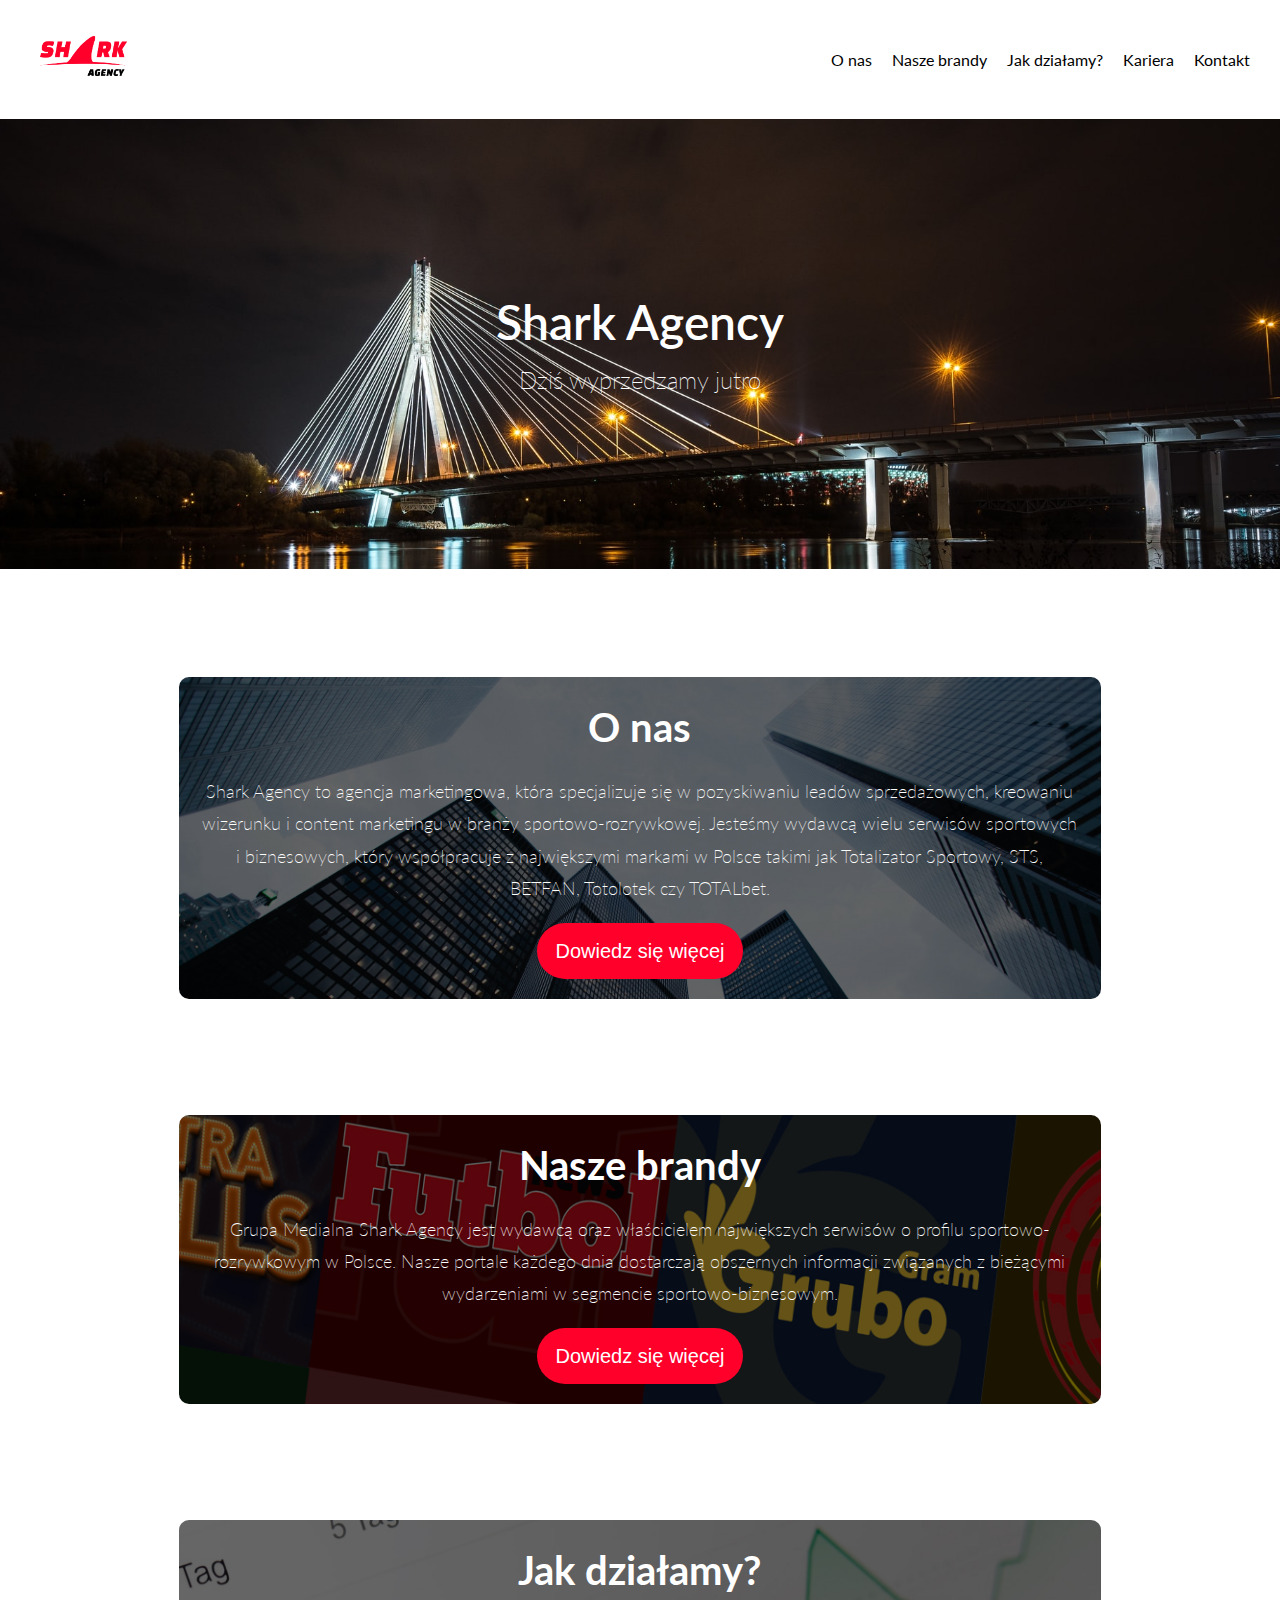
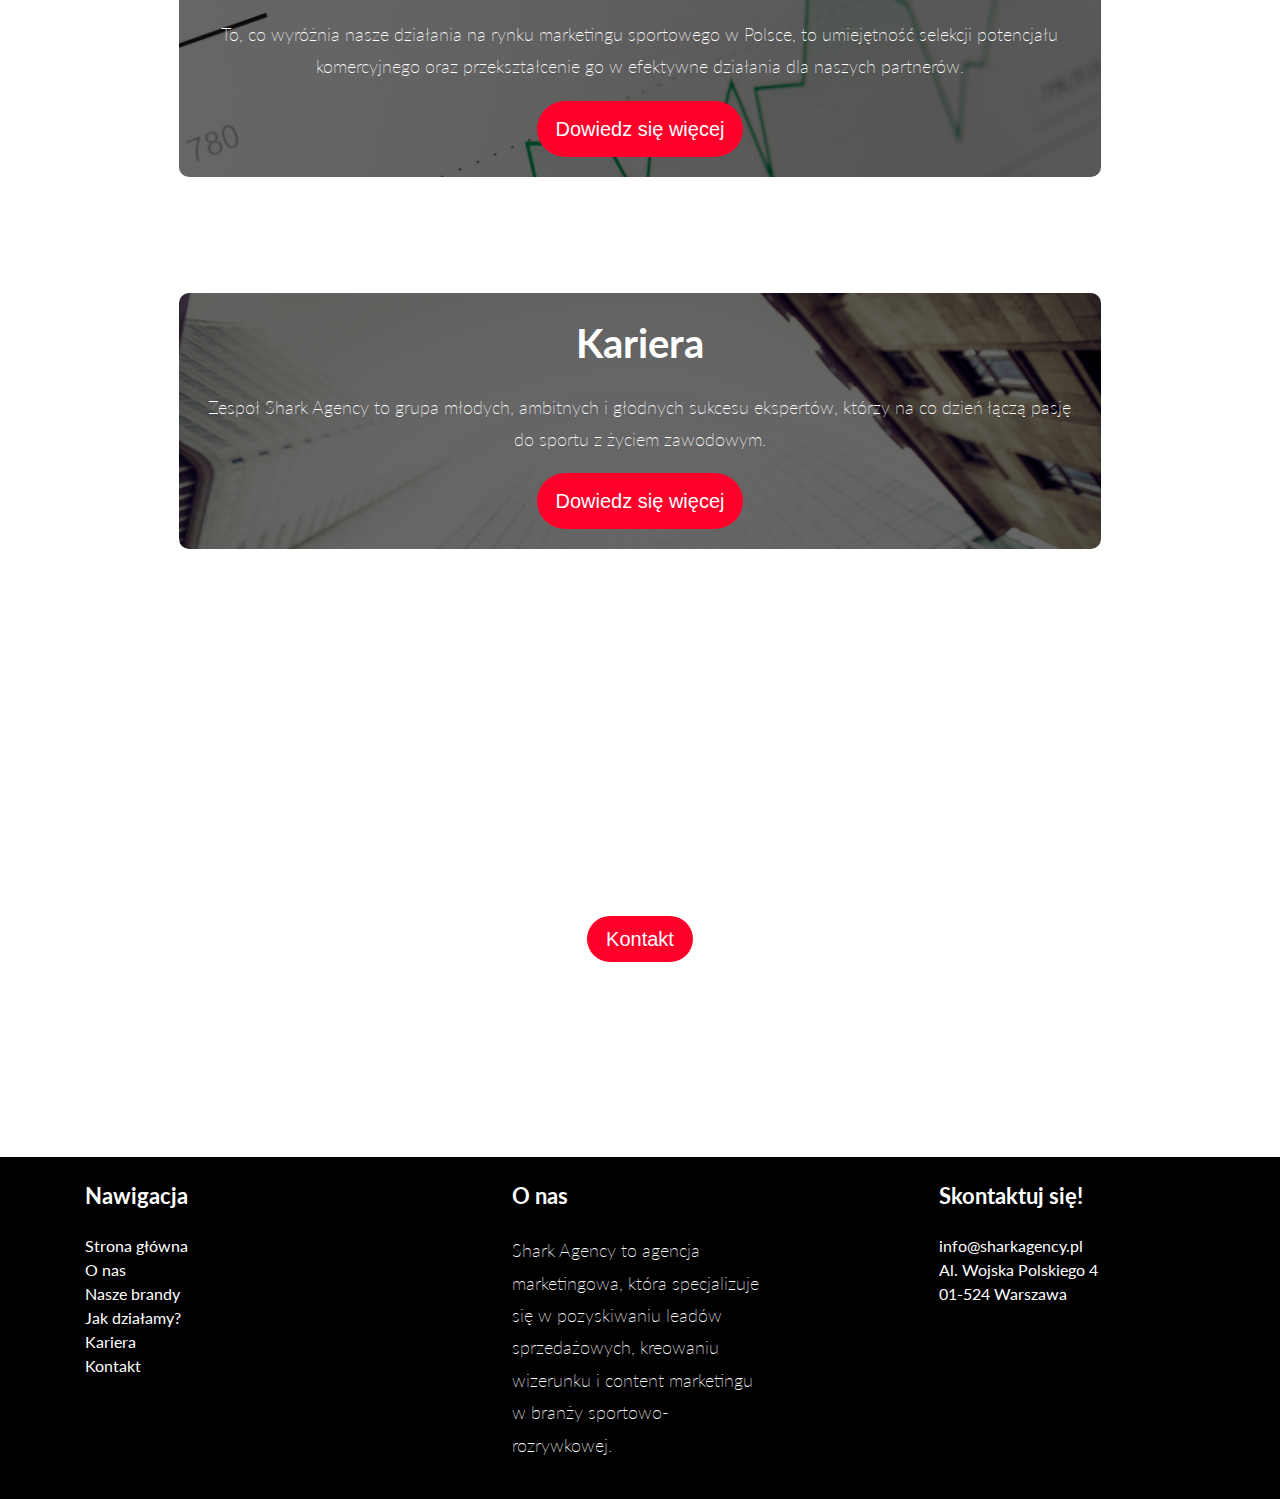
<file: index.html>
<!DOCTYPE html>
<html lang="pl">

<head>
    <meta charset="UTF-8">
    <meta name="viewport" content="width=device-width, initial-scale=1.0">
    <link rel="stylesheet" href="simple-grid.css">
    <link rel="stylesheet" href="style.css">
    <script src="https://code.jquery.com/jquery-3.4.1.slim.min.js"
        integrity="sha256-pasqAKBDmFT4eHoN2ndd6lN370kFiGUFyTiUHWhU7k8=" crossorigin="anonymous"></script>
    <script>
        $(function () {
            $(".toggle").on("click", function () {
                if ($(".item").hasClass("active")) {
                    $(".item").removeClass("active");
                } else {
                    $(".item").addClass("active");
                }
            });
        });
    </script>
    <title>Shark Agency</title>
</head>

<body>
    <nav class="nawigacja">
        <ul class="menu">
            <li class="logo"><a href="index.html"><img class="logo_shark" src="./img/Sharkagencylogo.png"
                        alt="Logo shark"></a>
            </li>
            <li class="item"><a href="#about">O nas</a></li>
            <li class="item"><a href="#brands">Nasze brandy</a></li>
            <li class="item"><a href="#work">Jak działamy?</a></li>
            </li>
            <li class="item"><a href="#career">Kariera</a></li>
            <!-- <li class="item "><a href="#">Blog</a></li> -->
            <li class="item "><a href="#kontakt">Kontakt</a></li>
            <li class="toggle"><span class="bars"></span></li>
        </ul>
    </nav>

    <section class="header">
        <h1>Shark Agency</h1>
        <p>Dziś wyprzedzamy jutro</p>
    </section>

    <div class="container">
        <div class="row">

            <div id="about" class="col-12 about center">
                <h2>O nas</h2>
                <p>Shark Agency to agencja marketingowa, która specjalizuje się w pozyskiwaniu leadów
sprzedażowych, kreowaniu wizerunku i content marketingu w branży sportowo-rozrywkowej.
Jesteśmy wydawcą wielu serwisów sportowych i biznesowych, który współpracuje z największymi markami w Polsce
takimi jak Totalizator Sportowy, STS, BETFAN, Totolotek czy
TOTALbet.</p>
                <a href="./about.html" class="btn">Dowiedz się więcej</a>
            </div>
        </div>

        <div class="przerwa"></div>

        <div class="row">
            <div id="brands" class="col-12 brands center">
                <h2>Nasze brandy</h2>
                <p>Grupa Medialna Shark Agency jest wydawcą oraz właścicielem największych serwisów o profilu sportowo-rozrywkowym w Polsce. Nasze portale każdego dnia dostarczają obszernych informacji związanych z bieżącymi wydarzeniami w segmencie sportowo-biznesowym.</p>
                <a href="brands.html" class="btn">Dowiedz się więcej</a>
            </div>
        </div>
        <div class="przerwa"></div>

        <div class="row">
            <div id="work" class="col-12 work center">
                <h2>Jak działamy?</h2>
                <p>To, co wyróżnia nasze działania na rynku marketingu sportowego w Polsce, to umiejętność selekcji
potencjału komercyjnego oraz przekształcenie go w efektywne działania dla naszych partnerów.</p>
                <a href="work.html" class="btn">Dowiedz się więcej</a>
            </div>
        </div>

        <div class="przerwa"></div>

        <div class="row">
            <div id="career" class="col-12 career center">
                <h2>Kariera</h2>
                <p>Zespoł Shark Agency to grupa młodych, ambitnych i głodnych sukcesu ekspertów, którzy na co
dzień łączą pasję do sportu z życiem zawodowym.</p>
                <a href="career.html" class="btn">Dowiedz się więcej</a>
            </div>
        </div>
    </div>

    <section id="kontakt" class="kontakt">
        <h1>Skontaktuj się z nami!</h1>
        <a href="mailto:info@sharkagency.pl" class="kontakt_btn">Kontakt</a>
    </section>

   
    <div class="footer">
        <div><h3>Nawigacja</h3>
            <ul>
                <li class="menu_stopka"><a href="index.html">Strona główna</a></li>
                <li class="menu_stopka"><a href="about.html">O nas</a></li>
                <li class="menu_stopka"><a href="brands.html">Nasze brandy</a></li>
                <li class="menu_stopka"><a href="work.html">Jak działamy?</a></li>
                </li>
                <li class="menu_stopka"><a href="career.html">Kariera</a></li>
                <!-- <li class="menu_stopka"><a href="#">Blog</a></li> -->
                <li class="menu_stopka"><a href="#">Kontakt</a></li>
            </ul></div>
        <div>
            <h3>O nas</h3><p>Shark Agency to agencja marketingowa, która specjalizuje się w pozyskiwaniu leadów sprzedażowych, kreowaniu wizerunku i content marketingu w branży sportowo-rozrywkowej.</p>
        </div>
        <div>
            <h3>Skontaktuj się!</h3>
            <a href="mailto:info@sharkagency.pl">info@sharkagency.pl</a><br>
            Al. Wojska Polskiego 4<br>
            01-524 Warszawa
        </div>
    </div>

</body>

</html>
</file>
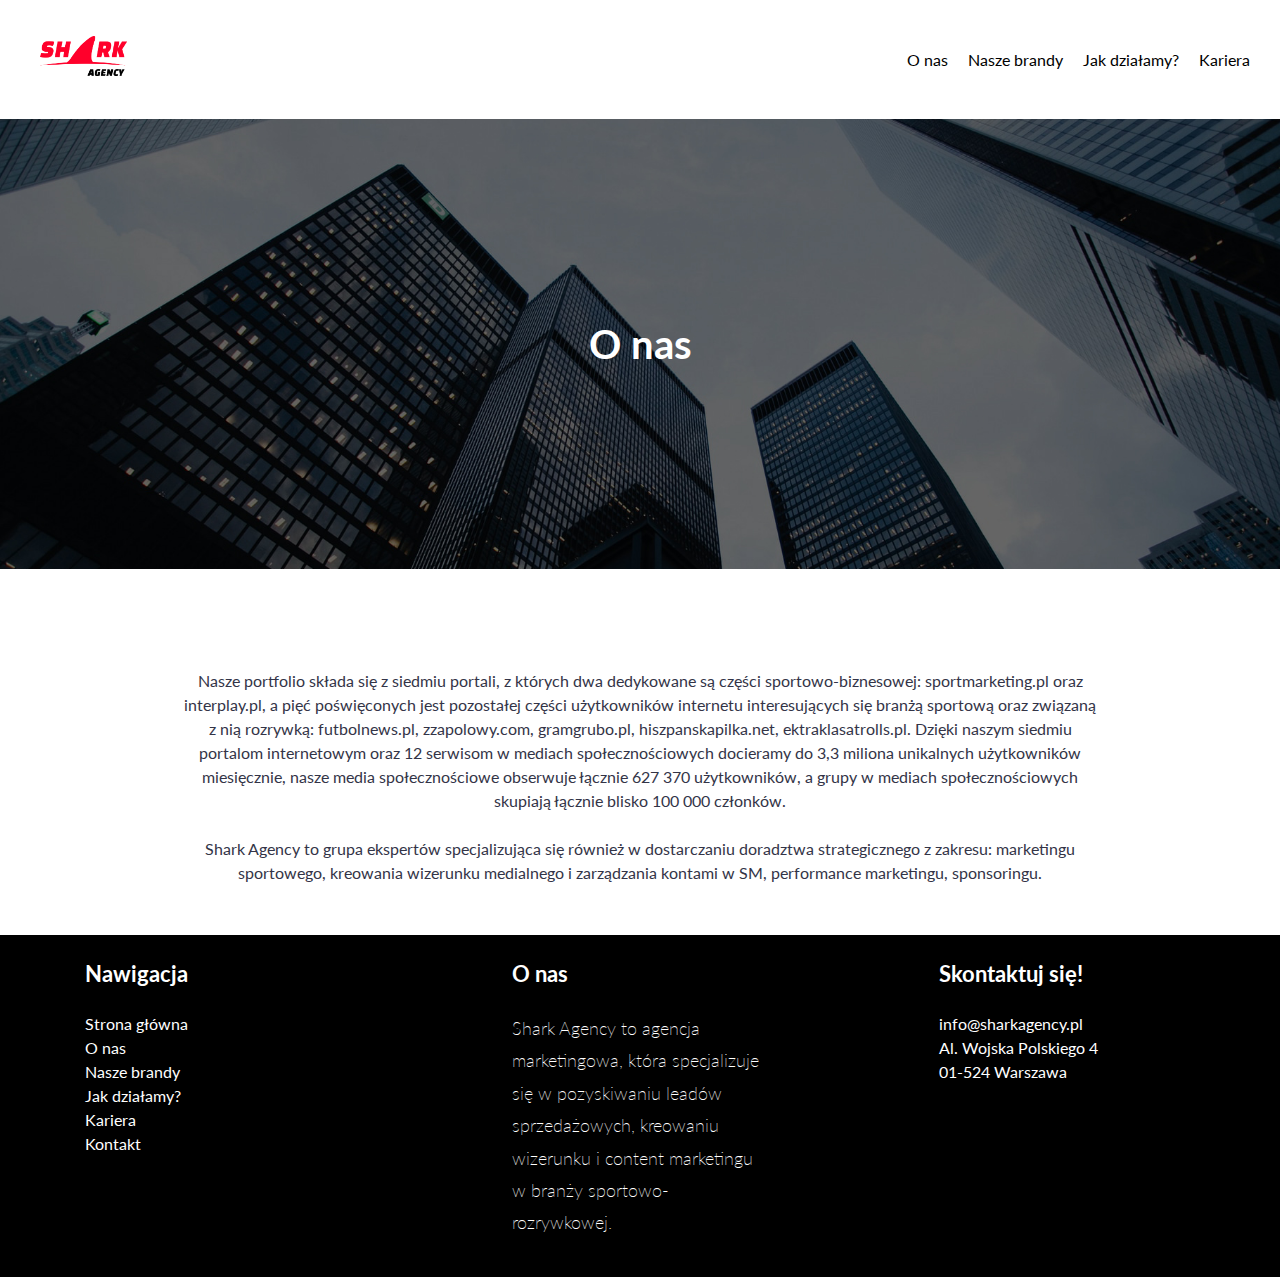
<file: about.html>
<!DOCTYPE html>
<html lang="pl">

<head>
    <meta charset="UTF-8">
    <meta name="viewport" content="width=device-width, initial-scale=1.0">
    <link rel="stylesheet" href="simple-grid.css">
    <link rel="stylesheet" href="style.css">
    <script src="https://code.jquery.com/jquery-3.4.1.slim.min.js"
        integrity="sha256-pasqAKBDmFT4eHoN2ndd6lN370kFiGUFyTiUHWhU7k8=" crossorigin="anonymous"></script>
    <script>
        $(function () {
            $(".toggle").on("click", function () {
                if ($(".item").hasClass("active")) {
                    $(".item").removeClass("active");
                } else {
                    $(".item").addClass("active");
                }
            });
        });
    </script>
    <title>O nas</title>
</head>

<body>
    <nav class="nawigacja">
        <ul class="menu">
            <li class="logo"><a href="index.html"><img class="logo_shark" src="./img/Sharkagencylogo.png"
                        alt="Logo shark"></a>
            </li>
            <li class="item"><a href="about.html">O nas</a></li>
            <li class="item"><a href="brands.html">Nasze brandy</a></li>
            <li class="item"><a href="work.html">Jak działamy?</a></li>
            </li>
            <li class="item"><a href="career.html">Kariera</a></li>
            <li class="toggle"><span class="bars"></span></li>
        </ul>
    </nav>

    <section class="header_about">
        <h1>O nas</h1>
    </section>
    <div class="container">
        <div class="col-12 center about_tekst">Nasze portfolio składa się z siedmiu portali, z których dwa dedykowane są części sportowo-biznesowej:
sportmarketing.pl oraz interplay.pl, a pięć poświęconych jest pozostałej części użytkowników
internetu interesujących się branżą sportową oraz związaną z nią rozrywką: futbolnews.pl,
zzapolowy.com, gramgrubo.pl, hiszpanskapilka.net, ektraklasatrolls.pl.
Dzięki naszym siedmiu portalom internetowym oraz 12 serwisom w mediach społecznościowych docieramy
do 3,3 miliona unikalnych użytkowników miesięcznie, nasze media społecznościowe obserwuje łącznie
627 370 użytkowników, a grupy w mediach społecznościowych skupiają łącznie blisko 100 000 członków. <br><br>Shark Agency to grupa ekspertów specjalizująca się również w dostarczaniu doradztwa strategicznego z
zakresu: marketingu sportowego, kreowania wizerunku medialnego i zarządzania kontami w SM, performance marketingu, sponsoringu.</div>
    </div>


    <div class="footer">
        <div><h3>Nawigacja</h3>
            <ul>
                <li class="menu_stopka"><a href="index.html">Strona główna</a></li>
                <li class="menu_stopka"><a href="about.html">O nas</a></li>
                <li class="menu_stopka"><a href="brands.html">Nasze brandy</a></li>
                <li class="menu_stopka"><a href="work.html">Jak działamy?</a></li>
                </li>
                <li class="menu_stopka"><a href="career.html">Kariera</a></li>
                <!-- <li class="menu_stopka"><a href="#">Blog</a></li> -->
                <li class="menu_stopka"><a href="#">Kontakt</a></li>
            </ul></div>
        <div>
            <h3>O nas</h3><p>Shark Agency to agencja marketingowa, która specjalizuje się w pozyskiwaniu leadów sprzedażowych, kreowaniu wizerunku i content marketingu w branży sportowo-rozrywkowej.</p>
        </div>
        <div>
            <h3>Skontaktuj się!</h3>
            <a href="mailto:info@sharkagency.pl">info@sharkagency.pl</a><br>
            Al. Wojska Polskiego 4<br>
            01-524 Warszawa
        </div>
    </div>
</body>

</html>
</file>
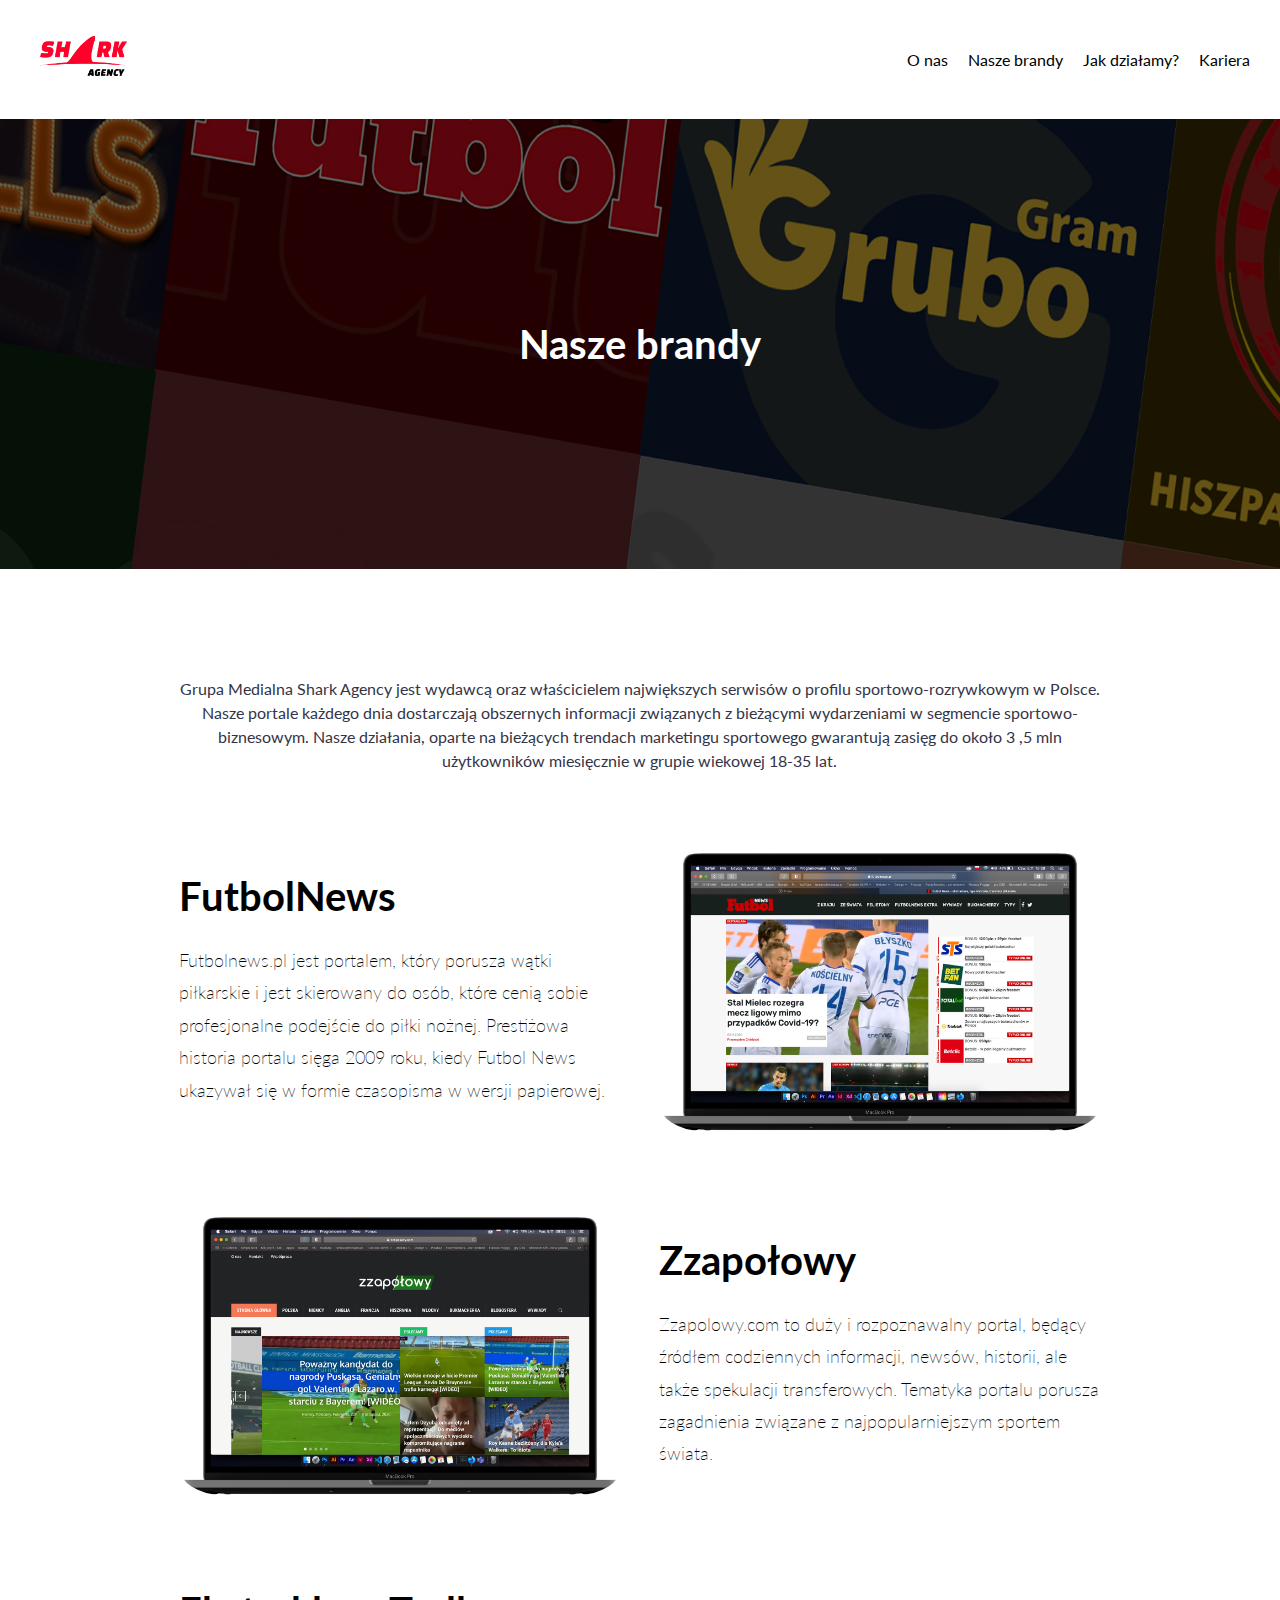
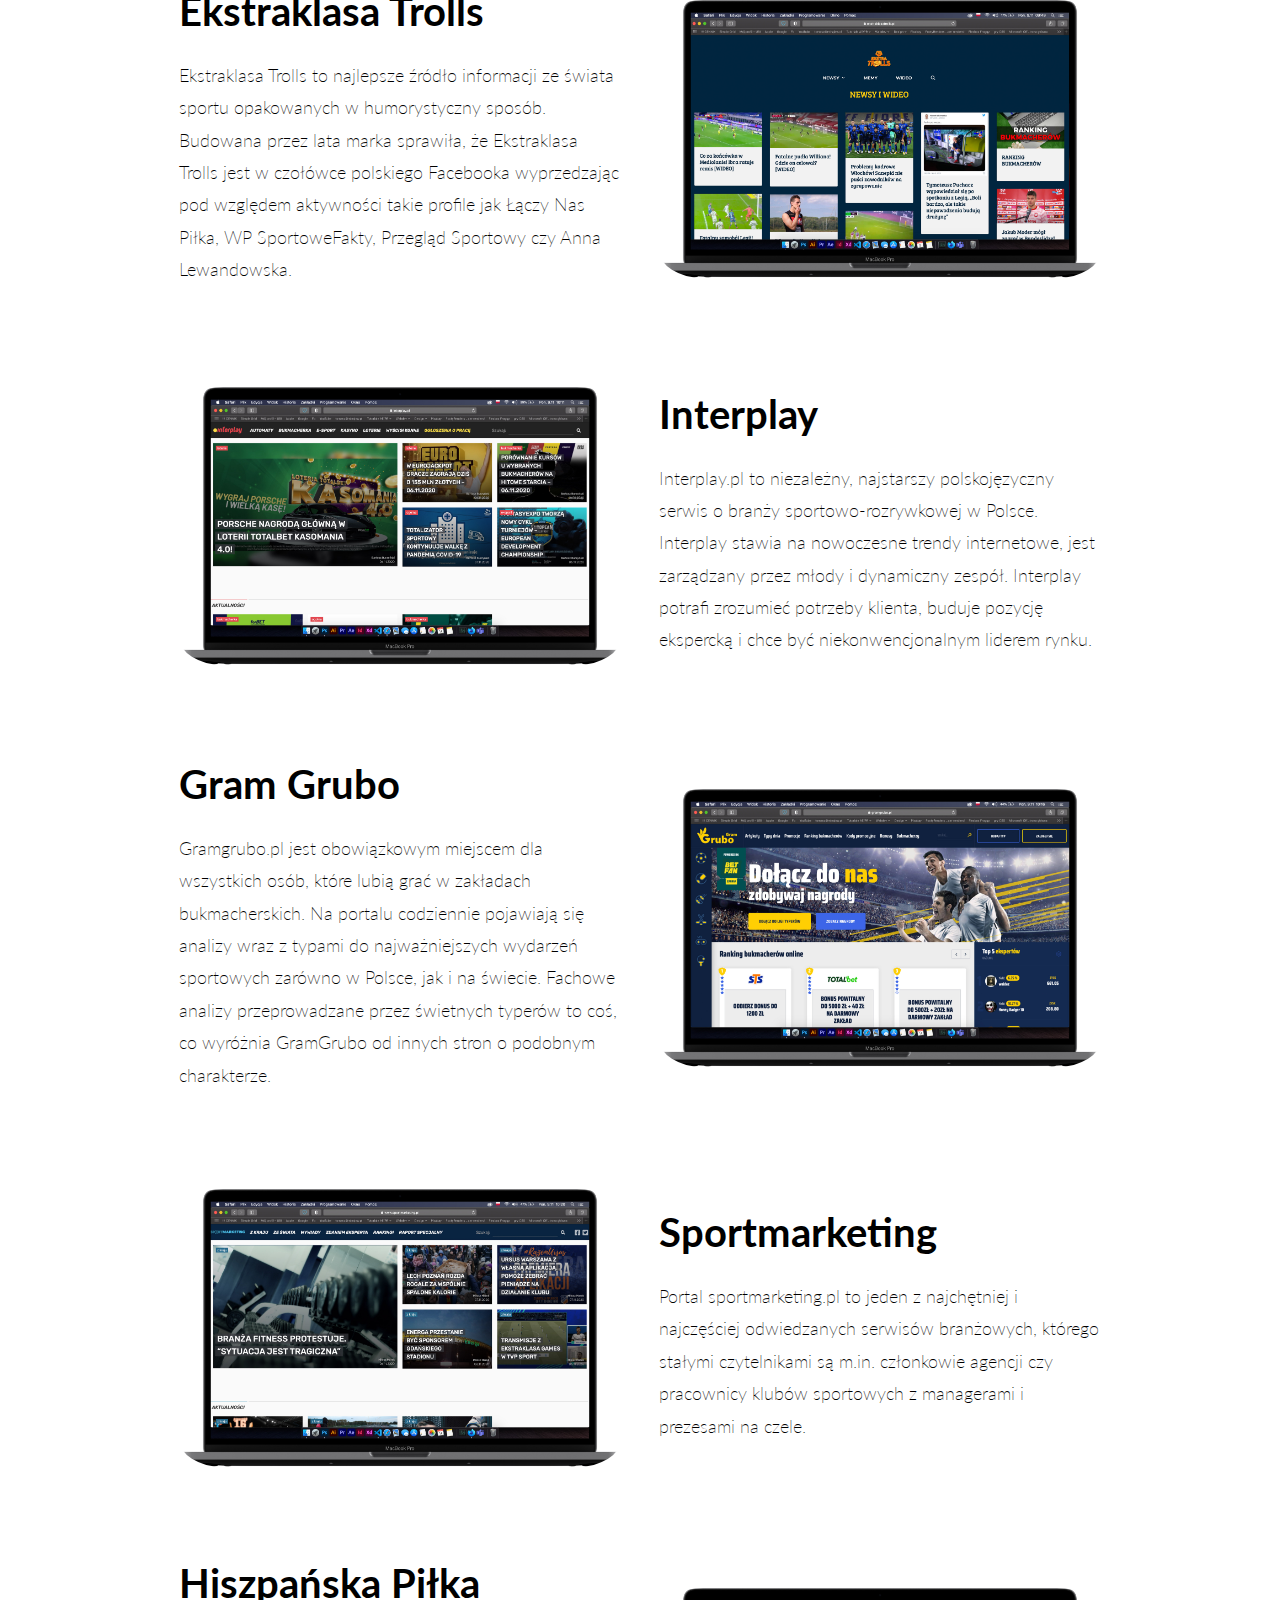
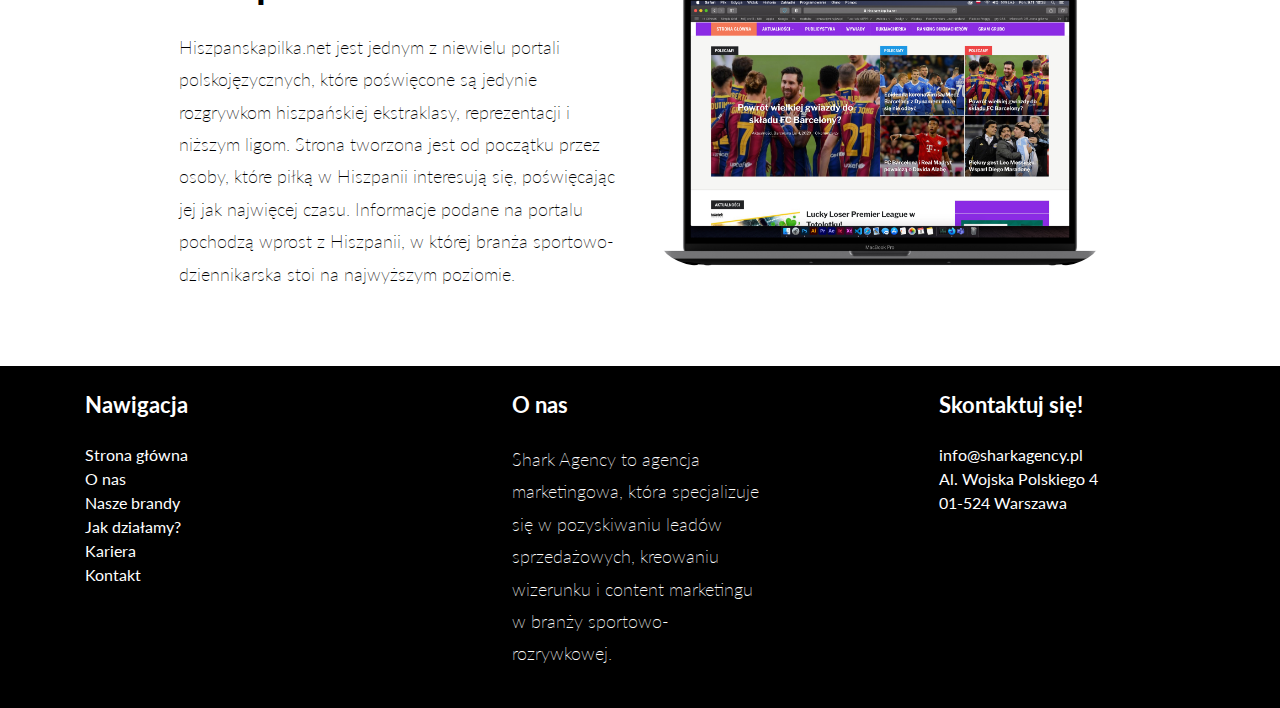
<file: brands.html>
<!DOCTYPE html>
<html lang="pl">

<head>
    <meta charset="UTF-8">
    <meta name="viewport" content="width=device-width, initial-scale=1.0">
    <link rel="stylesheet" href="simple-grid.css">
    <link rel="stylesheet" href="style.css">
    <script src="https://code.jquery.com/jquery-3.4.1.slim.min.js"
        integrity="sha256-pasqAKBDmFT4eHoN2ndd6lN370kFiGUFyTiUHWhU7k8=" crossorigin="anonymous"></script>
    <script>
        $(function () {
            $(".toggle").on("click", function () {
                if ($(".item").hasClass("active")) {
                    $(".item").removeClass("active");
                } else {
                    $(".item").addClass("active");
                }
            });
        });
    </script>
    <title>Nasze brandy</title>
</head>

<body>
    <nav class="nawigacja">
        <ul class="menu">
            <li class="logo"><a href="index.html"><img class="logo_shark" src="./img/Sharkagencylogo.png"
                        alt="Logo shark"></a>
            </li>
            <li class="item"><a href="about.html">O nas</a></li>
            <li class="item"><a href="brands.html">Nasze brandy</a></li>
            <li class="item"><a href="work.html">Jak działamy?</a></li>
            </li>
            <li class="item"><a href="career.html">Kariera</a></li>
            <li class="toggle"><span class="bars"></span></li>
        </ul>
    </nav>
<div class="row">
    <section class="header_brands">
        <h1>Nasze brandy</h1>
    </section>
    <div class="container">
        <div class="col-12 center about_tekst">Grupa Medialna Shark Agency jest wydawcą oraz właścicielem największych serwisów o profilu sportowo-rozrywkowym w Polsce.
 
            Nasze portale każdego dnia dostarczają obszernych informacji związanych z bieżącymi wydarzeniami w segmencie sportowo-biznesowym.
             
            Nasze działania, oparte na bieżących trendach marketingu sportowego gwarantują zasięg do około 3 ,5 mln użytkowników miesięcznie w grupie wiekowej 18-35 lat.</div>
        </div>
    </div>

    <div class="break"></div>

    <div class="container">
    <div class="row">
        <div class="brands_fn">
                <div class="col-6 brands_txt">
                    <h2>FutbolNews</h2>
                    <p>Futbolnews.pl jest portalem, który porusza wątki piłkarskie i jest skierowany do osób, które cenią sobie profesjonalne podejście do piłki nożnej. Prestiżowa historia portalu sięga 2009 roku, kiedy Futbol News ukazywał się w formie czasopisma w wersji papierowej.
                    </p>
                </div>
                <div class="col-6 center">
                    <a href="https://futbolnews.pl">
                    <img src="./img/FN_brands.jpg" alt="" class="brands_img">
                </a>
                </div>
            </div>
        </div>
    </div>
</div>

<div class="break"></div>

<div class="container">
    <div class="row">
        <div class="brands_fn brands_mobile">

            <div class="col-6 brands_txt">
                <h2>Zzapołowy</h2>
                <p>Zzapolowy.com to duży i rozpoznawalny portal, będący źródłem codziennych informacji, newsów, historii, ale także spekulacji transferowych. Tematyka portalu porusza zagadnienia związane z najpopularniejszym sportem świata. Oprócz wydarzeń boiskowych można znaleźć tu również ważne informacje spoza murawy, gdyż uważamy, że piłka nożna to nie tylko 90 minut raz w tygodniu.
                </p>
            </div>
                
                <div class="col-6 center">
                    <a href="https://zzapolowy.com">
                    <img src="./img/ZZP_brands.jpg" alt="" class="brands_img">
                </a>
                </div>

                
            </div>
        </div>
    </div>
</div>

<div class="container">
    <div class="row">
        <div class="brands_fn brands_desktop">
                
                <div class="col-6 center">
                    <a href="https://zzapolowy.com">
                    <img src="./img/ZZP_brands.jpg" alt="" class="brands_img">
                </a>
                </div>

                <div class="col-6 brands_txt">
                    <h2>Zzapołowy</h2>
                    <p>Zzapolowy.com to duży i rozpoznawalny portal, będący źródłem codziennych informacji, newsów, historii, ale także spekulacji transferowych. Tematyka portalu porusza zagadnienia związane z najpopularniejszym sportem świata.
                    </p>
                </div>
            </div>
        </div>
    </div>
</div>


<div class="break"></div>

<div class="container">
    <div class="row">
        <div class="brands_fn">
                <div class="col-6 brands_txt">
                    <h2>Ekstraklasa Trolls</h2>
                    <p>Ekstraklasa Trolls to najlepsze źródło informacji ze świata sportu opakowanych w humorystyczny sposób. Budowana przez lata marka sprawiła, że Ekstraklasa Trolls jest w czołówce polskiego Facebooka wyprzedzając pod względem aktywności takie profile jak Łączy Nas Piłka, WP SportoweFakty, Przegląd Sportowy czy Anna Lewandowska.
                    </p>
                </div>
                <div class="col-6 center">
                    <a href="https://ekstraklasatrolls.pl">
                    <img src="./img/ESAT_brands.jpg" alt="" class="brands_img">
                </a>
                </div>
            </div>
        </div>
    </div>
</div>

<div class="break"></div>

<div class="container">
    <div class="row">
        <div class="brands_fn brands_mobile">

            <div class="col-6 brands_txt">
                <h2>Interplay</h2>
                <p>Interplay.pl to niezależny, najstarszy polskojęzyczny serwis o branży sportowo-rozrywkowej w Polsce. Interplay stawia na nowoczesne trendy internetowe, jest zarządzany przez młody i dynamiczny zespół. Interplay potrafi zrozumieć potrzeby klienta, buduje pozycję ekspercką i chce być niekonwencjonalnym liderem rynku.
                </p>
            </div>
                
                <div class="col-6 center">
                    <a href="https://interplay.pl">
                    <img src="./img/Interplay_brands.jpg" alt="" class="brands_img">
                </a>
                </div>

            
            </div>
        </div>
    </div>
</div>

<div class="container">
    <div class="row">
        <div class="brands_fn brands_desktop">
                
                <div class="col-6 center">
                    <a href="https://interplay.pl">
                    <img src="./img/Interplay_brands.jpg" alt="" class="brands_img">
                </a>
                </div>

                <div class="col-6 brands_txt">
                    <h2>Interplay</h2>
                    <p>Interplay.pl to niezależny, najstarszy polskojęzyczny serwis o branży sportowo-rozrywkowej w Polsce. Interplay stawia na nowoczesne trendy internetowe, jest zarządzany przez młody i dynamiczny zespół. Interplay potrafi zrozumieć potrzeby klienta, buduje pozycję ekspercką i chce być niekonwencjonalnym liderem rynku.
                    </p>
                </div>
            </div>
        </div>
    </div>
</div>

<div class="break"></div>

<div class="container">
    <div class="row">
        <div class="brands_fn">
                <div class="col-6 brands_txt">
                    <h2>Gram Grubo</h2>
                    <p>Gramgrubo.pl jest obowiązkowym miejscem dla wszystkich osób, które lubią grać w zakładach bukmacherskich. Na portalu codziennie pojawiają się analizy wraz z typami do najważniejszych wydarzeń sportowych zarówno w Polsce, jak i na świecie. Fachowe analizy przeprowadzane przez świetnych typerów to coś, co wyróżnia GramGrubo od innych stron o podobnym charakterze.
                    </p>
                </div>
                <div class="col-6 center">
                    <a href="https://gramgrubo.pl">
                    <img src="./img/GG_brands.jpg" alt="" class="brands_img">
                </a>
                </div>
            </div>
        </div>
    </div>
</div>

<div class="break"></div>

<div class="container">
    <div class="row">
        <div class="brands_fn brands_mobile">
            
            <div class="col-6 brands_txt">
                <h2>Sportmarketing</h2>
                <p>Portal sportmarketing.pl to jeden z najchętniej i najczęściej odwiedzanych serwisów branżowych, którego stałymi czytelnikami są m.in. członkowie agencji czy pracownicy klubów sportowych z managerami i prezesami na czele.
                </p>
            </div>
                
                <div class="col-6 center">
                    <a href="https://www.sportmarketing.pl">
                    <img src="./img/SPM_brands.jpg" alt="" class="brands_img">
                </a>
                </div>

            
            </div>
        </div>
    </div>
</div>

<div class="container">
    <div class="row">
        <div class="brands_fn brands_desktop">
                
                <div class="col-6 center">
                    <a href="https://www.sportmarketing.pl">
                    <img src="./img/SPM_brands.jpg" alt="" class="brands_img">
                </a>
                </div>

                <div class="col-6 brands_txt">
                    <h2>Sportmarketing</h2>
                    <p>Portal sportmarketing.pl to jeden z najchętniej i najczęściej odwiedzanych serwisów branżowych, którego stałymi czytelnikami są m.in. członkowie agencji czy pracownicy klubów sportowych z managerami i prezesami na czele.
                    </p>
                </div>
            </div>
        </div>
    </div>
</div>

<div class="break"></div>

<div class="container">
    <div class="row">
        <div class="brands_fn">
                <div class="col-6 brands_txt">
                    <h2>Hiszpańska Piłka</h2>
                    <p>Hiszpanskapilka.net jest jednym z niewielu portali polskojęzycznych, które poświęcone są jedynie rozgrywkom hiszpańskiej ekstraklasy, reprezentacji i niższym ligom. Strona tworzona jest od początku przez osoby, które piłką w Hiszpanii interesują się, poświęcając jej jak najwięcej czasu. Informacje podane na portalu pochodzą wprost z Hiszpanii, w której branża sportowo-dziennikarska stoi na najwyższym poziomie.
                    </p>
                </div>
                <div class="col-6 center">
                    <a href="https://hiszpanskapilka.net">
                    <img src="./img/HP_brands.jpg" alt="" class="brands_img">
                </a>
                </div>
            </div>
        </div>
    </div>
</div>



   <div class="footer">
        <div><h3>Nawigacja</h3>
            <ul>
                <li class="menu_stopka"><a href="index.html">Strona główna</a></li>
                <li class="menu_stopka"><a href="about.html">O nas</a></li>
                <li class="menu_stopka"><a href="brands.html">Nasze brandy</a></li>
                <li class="menu_stopka"><a href="work.html">Jak działamy?</a></li>
                </li>
                <li class="menu_stopka"><a href="career.html">Kariera</a></li>
                <!-- <li class="menu_stopka"><a href="#">Blog</a></li> -->
                <li class="menu_stopka"><a href="#">Kontakt</a></li>
            </ul></div>
        <div>
            <h3>O nas</h3><p>Shark Agency to agencja marketingowa, która specjalizuje się w pozyskiwaniu leadów sprzedażowych, kreowaniu wizerunku i content marketingu w branży sportowo-rozrywkowej.</p>
        </div>
        <div>
            <h3>Skontaktuj się!</h3>
            <a href="mailto:info@sharkagency.pl">info@sharkagency.pl</a><br>
            Al. Wojska Polskiego 4<br>
            01-524 Warszawa
        </div>
    </div>
</body>

</html>
</file>
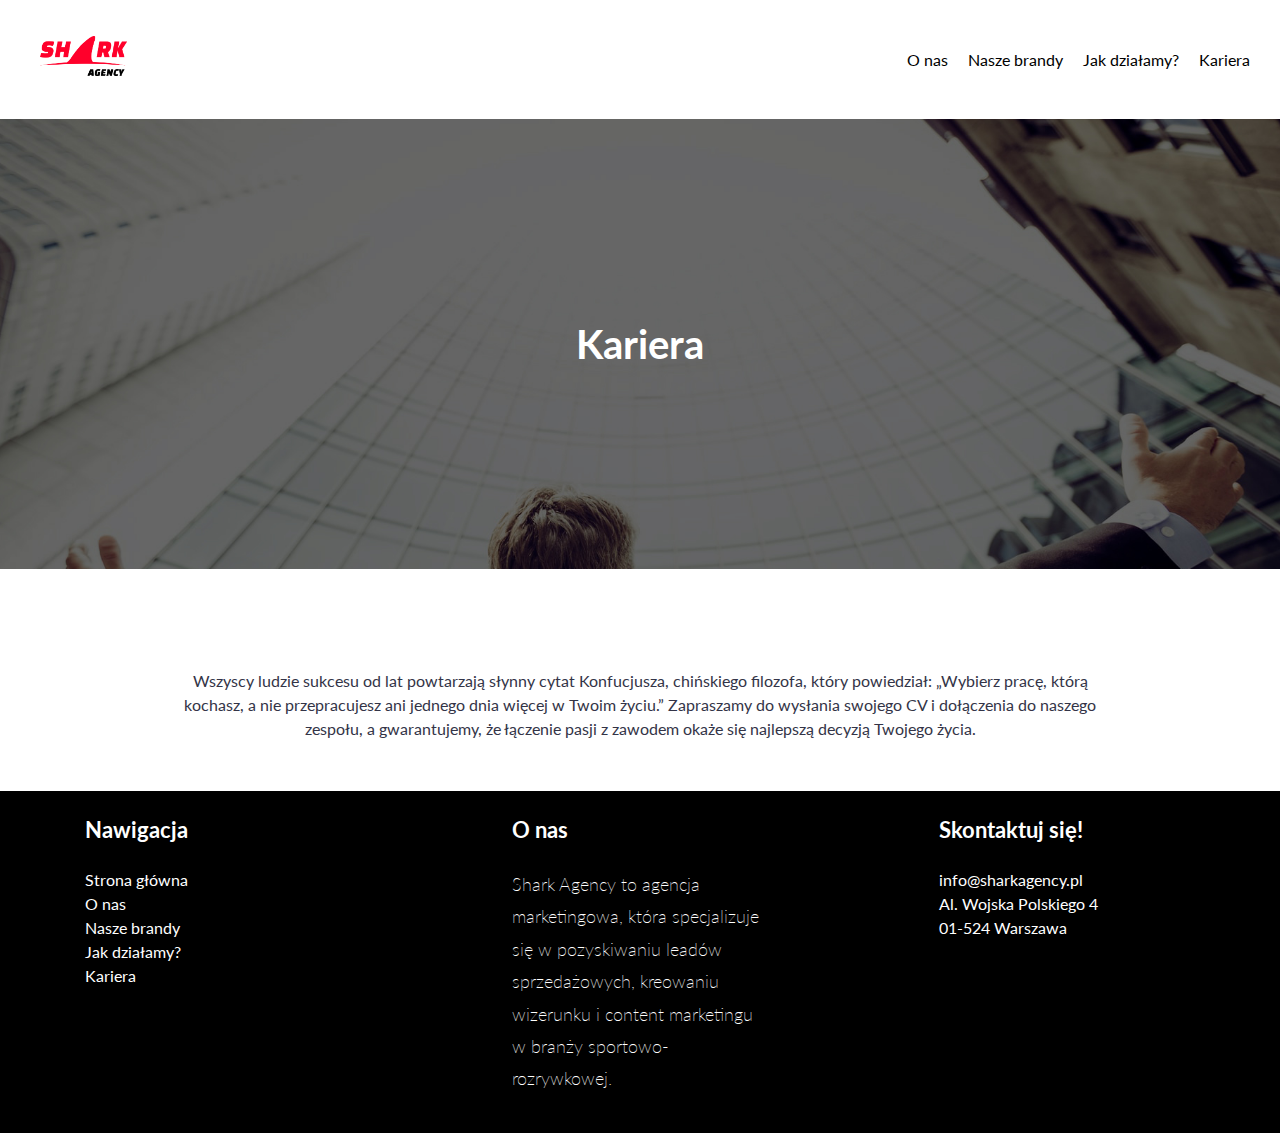
<file: career.html>
<!DOCTYPE html>
<html lang="pl">

<head>
    <meta charset="UTF-8">
    <meta name="viewport" content="width=device-width, initial-scale=1.0">
    <link rel="stylesheet" href="simple-grid.css">
    <link rel="stylesheet" href="style.css">
    <script src="https://code.jquery.com/jquery-3.4.1.slim.min.js"
        integrity="sha256-pasqAKBDmFT4eHoN2ndd6lN370kFiGUFyTiUHWhU7k8=" crossorigin="anonymous"></script>
    <script>
        $(function () {
            $(".toggle").on("click", function () {
                if ($(".item").hasClass("active")) {
                    $(".item").removeClass("active");
                } else {
                    $(".item").addClass("active");
                }
            });
        });
    </script>
    <title>Kariera</title>
</head>

<body>
    <nav class="nawigacja">
        <ul class="menu">
            <li class="logo"><a href="index.html"><img class="logo_shark" src="./img/Sharkagencylogo.png"
                        alt="Logo shark"></a>
            </li>
            <li class="item"><a href="about.html">O nas</a></li>
            <li class="item"><a href="brands.html">Nasze brandy</a></li>
            <li class="item"><a href="work.html">Jak działamy?</a></li>
            </li>
            <li class="item"><a href="career.html">Kariera</a></li>

            <li class="toggle"><span class="bars"></span></li>
        </ul>
    </nav>

    <section class="header_career">
        <h1>Kariera</h1>
    </section>
    <div class="container">
        <div class="col-12 center career_tekst">Wszyscy ludzie sukcesu od lat powtarzają słynny cytat Konfucjusza, chińskiego filozofa, który
powiedział: „Wybierz pracę, którą kochasz, a nie przepracujesz ani jednego dnia więcej w Twoim
życiu.”
Zapraszamy do wysłania swojego CV i dołączenia do naszego zespołu, a gwarantujemy, że
łączenie pasji z zawodem okaże się najlepszą decyzją Twojego życia.</div>
    </div>


    <div class="footer">
        <div><h3>Nawigacja</h3>
            <ul>
                <li class="menu_stopka"><a href="index.html">Strona główna</a></li>
                <li class="menu_stopka"><a href="about.html">O nas</a></li>
                <li class="menu_stopka"><a href="brands.html">Nasze brandy</a></li>
                <li class="menu_stopka"><a href="work.html">Jak działamy?</a></li>
                </li>
                <li class="menu_stopka"><a href="career.html">Kariera</a></li>
            </ul></div>
        <div>
            <h3>O nas</h3><p>Shark Agency to agencja marketingowa, która specjalizuje się w pozyskiwaniu leadów sprzedażowych, kreowaniu wizerunku i content marketingu w branży sportowo-rozrywkowej.</p>
        </div>
        <div>
            <h3>Skontaktuj się!</h3>
            <a href="mailto:info@sharkagency.pl">info@sharkagency.pl</a><br>
            Al. Wojska Polskiego 4<br>
            01-524 Warszawa
        </div>
    </div>
</body>

</html>
</file>
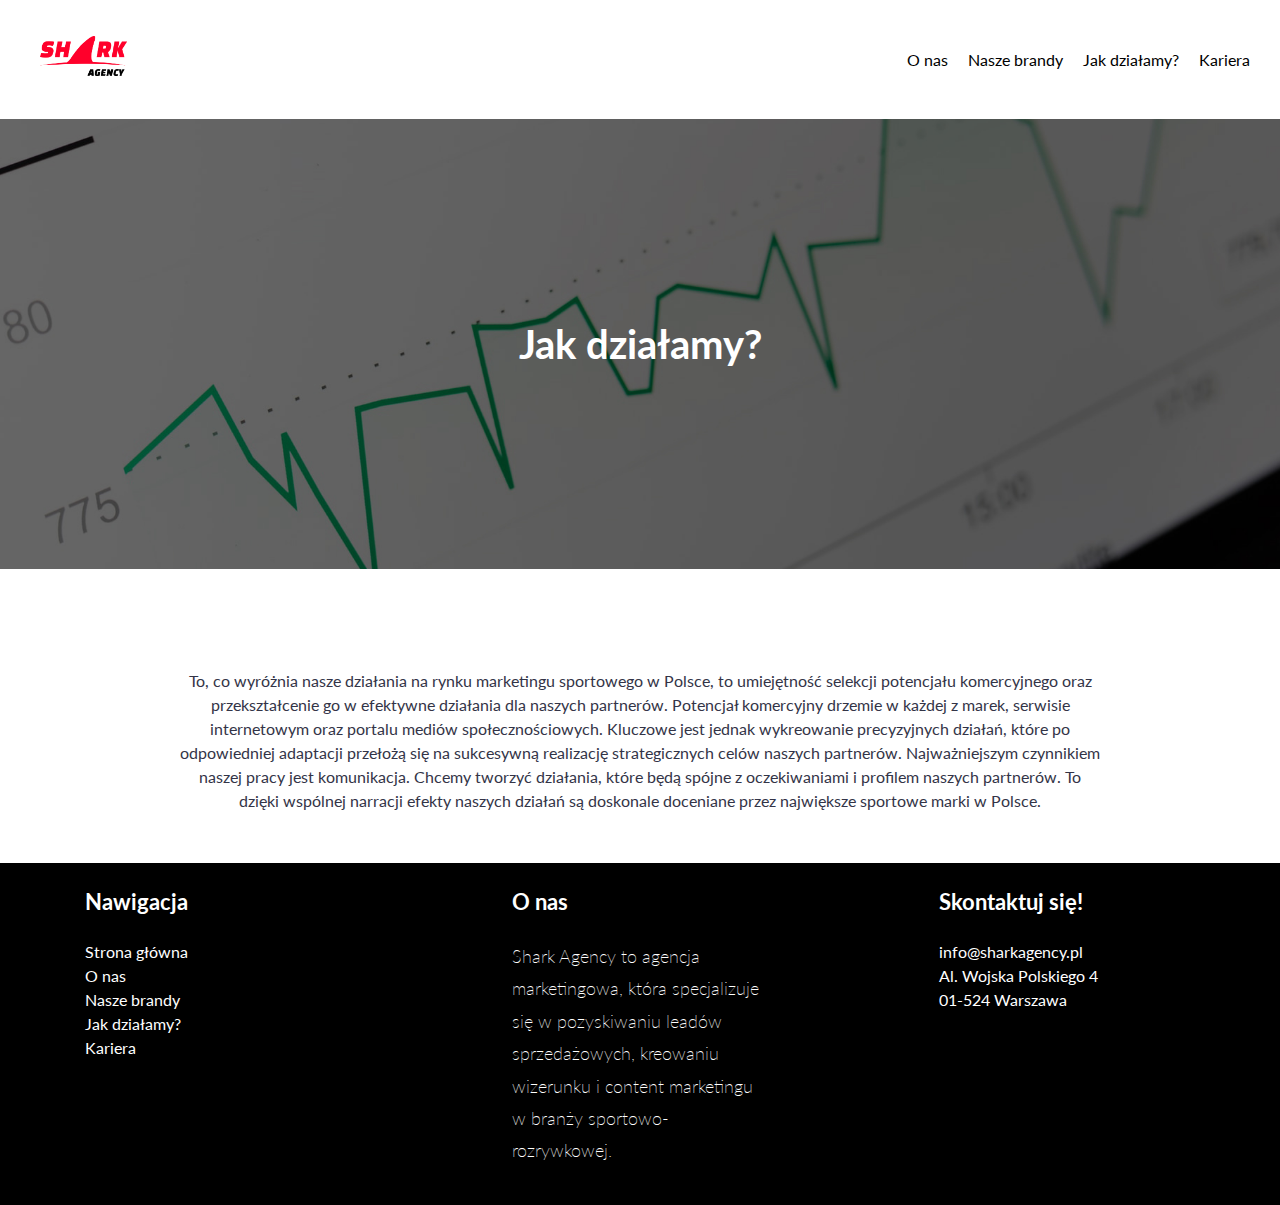
<file: work.html>
<!DOCTYPE html>
<html lang="pl">

<head>
    <meta charset="UTF-8">
    <meta name="viewport" content="width=device-width, initial-scale=1.0">
    <link rel="stylesheet" href="simple-grid.css">
    <link rel="stylesheet" href="style.css">
    <script src="https://code.jquery.com/jquery-3.4.1.slim.min.js"
        integrity="sha256-pasqAKBDmFT4eHoN2ndd6lN370kFiGUFyTiUHWhU7k8=" crossorigin="anonymous"></script>
    <script>
        $(function () {
            $(".toggle").on("click", function () {
                if ($(".item").hasClass("active")) {
                    $(".item").removeClass("active");
                } else {
                    $(".item").addClass("active");
                }
            });
        });
    </script>
    <title>O nas</title>
</head>

<body>
    <nav class="nawigacja">
        <ul class="menu">
            <li class="logo"><a href="index.html"><img class="logo_shark" src="./img/Sharkagencylogo.png"
                        alt="Logo shark"></a>
            </li>
            <li class="item"><a href="about.html">O nas</a></li>
            <li class="item"><a href="brands.html">Nasze brandy</a></li>
            <li class="item"><a href="work.html">Jak działamy?</a></li>
            </li>
            <li class="item"><a href="career.html">Kariera</a></li>
            <li class="toggle"><span class="bars"></span></li>
        </ul>
    </nav>

    <section class="header_work">
        <h1>Jak działamy?</h1>
    </section>
    <div class="container">
        <div class="col-12 center about_tekst">To, co wyróżnia nasze działania na rynku marketingu sportowego w Polsce, to umiejętność selekcji
            potencjału komercyjnego oraz przekształcenie go w efektywne działania dla naszych partnerów.
Potencjał komercyjny drzemie w każdej z marek, serwisie internetowym oraz portalu mediów
społecznościowych. Kluczowe jest jednak wykreowanie precyzyjnych działań, które po odpowiedniej
adaptacji przełożą się na sukcesywną realizację strategicznych celów naszych partnerów.
Najważniejszym czynnikiem naszej pracy jest komunikacja. Chcemy tworzyć działania, które będą
spójne z oczekiwaniami i profilem naszych partnerów. To dzięki wspólnej narracji efekty naszych
działań są doskonale doceniane przez największe sportowe marki w Polsce.</div>
    </div>


    <div class="footer">
        <div><h3>Nawigacja</h3>
            <ul>
                <li class="menu_stopka"><a href="index.html">Strona główna</a></li>
                <li class="menu_stopka"><a href="about.html">O nas</a></li>
                <li class="menu_stopka"><a href="brands.html">Nasze brandy</a></li>
                <li class="menu_stopka"><a href="work.html">Jak działamy?</a></li>
                </li>
                <li class="menu_stopka"><a href="career.html">Kariera</a></li>
            </ul></div>
        <div>
            <h3>O nas</h3><p>Shark Agency to agencja marketingowa, która specjalizuje się w pozyskiwaniu leadów sprzedażowych, kreowaniu wizerunku i content marketingu w branży sportowo-rozrywkowej.</p>
        </div>
        <div>
            <h3>Skontaktuj się!</h3>
            <a href="mailto:info@sharkagency.pl">info@sharkagency.pl</a><br>
            Al. Wojska Polskiego 4<br>
            01-524 Warszawa
        </div>
    </div>
</body>

</html>
</file>
<file: simple-grid.css>
@import url(https://fonts.googleapis.com/css?family=Lato:400,300,300italic,400italic,700,700italic);

/* UNIVERSAL */

* {
  box-sizing: border-box;
}

html,
body {
  height: 100%;
  width: 100%;
  margin: 0;
  padding: 0;
  left: 0;
  top: 0;
  font-size: 100%;
}

/* ROOT FONT STYLES */

* {
  font-family: 'Lato', Helvetica, sans-serif;
  color: #333447;
  line-height: 1.5;
}

/* TYPOGRAPHY */

h1 {
  font-size: 2.5rem;
  color: white;
}

h2 {
  font-size: 2.5rem;
  color: white;
  margin: 0;
}

h3 {
  font-size: 1.375rem;
}

h4 {
  font-size: 1.125rem;
}

h5 {
  font-size: 1rem;
}

h6 {
  font-size: 0.875rem;
}

p {
  font-size: 1.125rem;
  font-weight: 200;
  line-height: 1.8;
  color: white;
}

.font-light {
  font-weight: 300;
}

.font-regular {
  font-weight: 400;
}

.font-heavy {
  font-weight: 700;
}

/* POSITIONING */

.left {
  text-align: left;
}

.right {
  text-align: right;
}

.center {
  text-align: center;
  margin-left: auto;
  margin-right: auto;
}

.justify {
  text-align: justify;
}

/* ==== GRID SYSTEM ==== */

.container {
  width: 90%;
  margin-left: auto;
  margin-right: auto;
}

.row {
  position: relative;
  width: 100%;
}

.row [class^="col"] {
  float: left;
  margin: 0.5rem 2%;
  min-height: 0.125rem;
}

.col-1,
.col-2,
.col-3,
.col-4,
.col-5,
.col-6,
.col-7,
.col-8,
.col-9,
.col-10,
.col-11,
.col-12 {
  width: 96%;
}

.col-1-sm {
  width: 4.33%;
}

.col-2-sm {
  width: 12.66%;
}

.col-3-sm {
  width: 21%;
}

.col-4-sm {
  width: 29.33%;
}

.col-5-sm {
  width: 37.66%;
}

.col-6-sm {
  width: 46%;
}

.col-7-sm {
  width: 54.33%;
}

.col-8-sm {
  width: 62.66%;
}

.col-9-sm {
  width: 71%;
}

.col-10-sm {
  width: 79.33%;
}

.col-11-sm {
  width: 87.66%;
}

.col-12-sm {
  width: 96%;
}

.row::after {
  content: "";
  display: table;
  clear: both;
}

.hidden-sm {
  display: none;
}

@media only screen and (min-width: 33.75em) {

  /* 540px */
  .container {
    width: 80%;
  }
}

@media only screen and (min-width: 45em) {

  /* 720px */
  .col-1 {
    width: 4.33%;
  }

  .col-2 {
    width: 12.66%;
  }

  .col-3 {
    width: 21%;
  }

  .col-4 {
    width: 29.33%;
  }

  .col-5 {
    width: 37.66%;
  }

  .col-6 {
    width: 46%;
  }

  .col-7 {
    width: 54.33%;
  }

  .col-8 {
    width: 62.66%;
  }

  .col-9 {
    width: 71%;
  }

  .col-10 {
    width: 79.33%;
  }

  .col-11 {
    width: 87.66%;
  }

  .col-12 {
    width: 96%;
  }

  .hidden-sm {
    display: block;
  }
}

@media only screen and (min-width: 60em) {

  /* 960px */
  .container {
    width: 75%;
    max-width: 60rem;
  }
}

/* Nawigacja start */



nav.nawigacja {
  /* background: #222; */
  background: #fff;
  padding: 5px 20px;
}

ul {
  list-style-type: none;
  padding-left: 10px;
}

a {
  /* color: white; */
  color: black;
  text-decoration: none;
  transition: .3s;
}

a:hover {
  color: #888;
}

.logo a:hover {
  text-decoration: none;
}

.menu li {
  font-size: 16px;
  padding: 15px 5px;
  white-space: nowrap;
}

.logo a,
.toggle a {
  font-size: 20px;
}

.button.secondary {
  border-bottom: 1px #444 solid;
}

/* Mobile menu */
.menu {
  display: flex;
  flex-wrap: wrap;
  justify-content: space-between;
  align-items: center;
}

.toggle {
  order: 1;
}

.item.button {
  order: 2;
}

.item {
  width: 100%;
  text-align: center;
  order: 3;
  display: none;
}

.item.active {
  display: block;
}

/* Navbar Toggle */
.toggle {
  cursor: pointer;
}



.bars {
  background: #999;
  display: inline-block;
  height: 2px;
  position: relative;
  transition: background .2s ease-out;
  width: 18px;
}

.bars:before,
.bars:after {
  background: #999;
  content: '';
  display: block;
  height: 100%;
  position: absolute;
  transition: all .2s ease-out;
  width: 100%;
}

.bars:before {
  top: 5px;
}

.bars:after {
  top: -5px;
}




/* Tablet  */
@media all and (min-width: 374px) {
  .menu {
    justify-content: center;
  }

  .logo {
    flex: 1;
  }

  .item.button {
    width: auto;
    order: 1;
    display: block;
  }

  .toggle {
    order: 2;
  }

  .button.secondary {
    border: 0;
  }

  .button a {
    padding: 7.5px 15px;
    background: teal;
    border: 1px #006d6d solid;
    border-radius: 50em;
  }

  .button.secondary a {
    background: transparent;
  }

  .button a:hover {
    text-decoration: none;
    transition: all .25s;
  }

  .button:not(.secondary) a:hover {
    background: #006d6d;
    border-color: #005959;
  }

  .button.secondary a:hover {
    color: #ddd;
  }
}



/* Desktop  */
@media all and (min-width: 768px) {

  .item {
    display: block;
    width: auto;
  }

  .toggle {
    display: none;
  }

  .logo {
    order: 0;
  }

  .item {
    order: 1;
  }

  .button {
    order: 2;
  }

  .menu li {
    padding: 15px 10px;
  }

  .menu li.button {
    padding-right: 0;
  }
}

.logo_shark {
  height: 2em;
  width: auto;
}

.stopka {
  text-align: center;
}

/* Nawigacja koniec */
</file>
<file: style.css>
/* Header */

section.header {
    margin-bottom: 100px;
    display: flex;
    align-items: center;
    justify-content: center;
    flex-direction: column;
    height: 50vh;
    background-image: url(./img/zdjecieglowne.jpg);
    background-repeat: no-repeat;
    background-position: center;
    background-size: cover;
    background-attachment: fixed;
    overflow: hidden;
}

.header h1 {
    color: white;
    font-weight: 600;
    margin: 0;
    font-size: 48px;

}

.header p {
    color: white;
    font-size: 24px;
    margin: 0;
}

/* Header koniec */


.about {
    background-image: url(./img/onas22.jpg);
    background-size: cover;
    padding: 20px;
    border-radius: 10px;
}

.brands {
    background-image: url(./img/naszebrandy1.jpg);
    background-size: cover;
    padding: 20px;
    border-radius: 10px;
}

.work {
    background-image: url(./img/jakdzialamy1.jpg);
    background-size: cover;
    padding: 20px;
    border-radius: 10px;
}

.career {
    background-image: url(./img/kariera11.jpg);
    background-size: cover;
    padding: 20px;
    border-radius: 10px;
}

/* Przycisk start */

.btn {
    font-size: 20px;
    /* margin-top: 5%; */
    background-color: #ff002b;
    border-radius: 42px;
    display: inline-block;
    cursor: pointer;
    color: #ffffff;
    font-family: Arial;
    /* font-size: 24px; */
    padding: 13px 19px;
    text-decoration: none;
    transition: .3s;

}

.btn:hover {
    background-color: #b3001e;
    color: white;
}

/* Przycisk koniec */

.przerwa {
    margin-top: 100px;
}

/* .stopka {
    min-height: 20vh;
    background-color: #222;
} */

.stopka_menu li {
    text-align: left;
}

p.kontakt_footer {
    color: black;
}

.stopka ul li {
    padding: 0;
}



/* Kontakt start */

section.kontakt {
    margin-top: 100px;
    display: flex;
    align-items: center;
    justify-content: center;
    flex-direction: column;
    height: 50vh;
    background-image: url(./img/kontakt11.jpg);
    background-repeat: no-repeat;
    background-position: center;
    background-size: cover;
    background-attachment: fixed;
    overflow: hidden;
}

.kontakt_btn {
    font-size: 20px;
    /* margin-top: 5%; */
    background-color: #ff002b;
    border-radius: 42px;
    /* display: inline-block; */
    cursor: pointer;
    color: #ffffff;
    font-family: Arial;
    /* font-size: 24px; */
    padding: 8px 19px;
    text-decoration: none;
    transition: .3s;
}

.kontakt_btn:hover {

    background-color: #b3001e;
    color: white;
}

/* Postrony */

/* 1 - O nas */

section.header_about {
    margin-bottom: 100px;
    display: flex;
    align-items: center;
    justify-content: center;
    flex-direction: column;
    height: 50vh;
    background-image: url(./img/onas22.jpg);
    background-repeat: no-repeat;
    background-position: center;
    background-size: cover;
    background-attachment: fixed;
    overflow: hidden;
}

.stopka_about {
    margin-top: 100px;
}

/* /* Koniec podstrony 1 */

/* 2 - Nasze brandy */

section.header_brands {
    margin-bottom: 100px;
    display: flex;
    align-items: center;
    justify-content: center;
    flex-direction: column;
    height: 50vh;
    background-image: url(./img/naszebrandy1.jpg);
    background-repeat: no-repeat;
    background-position: center;
    background-size: cover;
    background-attachment: fixed;
    overflow: hidden;
}

.stopka_brands {
    margin-top: 100px;
}


/* 3 - jak działamy? */

section.header_work {
    margin-bottom: 100px;
    display: flex;
    align-items: center;
    justify-content: center;
    flex-direction: column;
    height: 50vh;
    background-image: url(./img/jakdzialamy1.jpg);
    background-repeat: no-repeat;
    background-position: center;
    background-size: cover;
    background-attachment: fixed;
    overflow: hidden;
}

.stopka_work {
    margin-top: 100px;
}

/* 4 - Kariera  */

section.header_career {
    margin-bottom: 100px;
    display: flex;
    align-items: center;
    justify-content: center;
    flex-direction: column;
    height: 50vh;
    background-image: url(./img/kariera11.jpg);
    background-repeat: no-repeat;
    background-position: center;
    background-size: cover;
    background-attachment: fixed;
    overflow: hidden;
}

.stopka_career {
    margin-top: 100px;
}

.brands_img {
    width: 100%;

    border-radius: 10%;
    transition: .3s ease;
}

.brands_img:hover {
    transform: scale(1.1);
}

.brands_txt p {
    color: black;
}

.brands_txt h2 {
    color: black;
}

.brands_fn {
    display: flex;
    align-items: center;

}



.break {
    margin-top: 5vw;
}

@media (max-width: 720px) {
    .brands_fn {
        display: block;
    }
}

.footer {
    display: flex;
    background-color: black;
    justify-content: space-around;
    color: white;
    align-items: flex-start;
    padding-bottom: 20px;
    margin-top: 50px;
}

.footer div {
    width: 20%;
}

.footer * {
    color: white;
}

.footer ul {
    margin-left: 0px;
    padding-left: 0px;
}

@media (max-width: 720px) {
    .footer {
        flex-direction: column;
        justify-content: center;
        align-items: center;
        text-align: center;
    }

    .footer div {
        width: 60%;
    }
    

}

.brands_mobile {
    display: none;
}

@media (max-width: 720px) {
    .brands_mobile {
        display: block;
    }

    .brands_desktop {
        display: none;
    }
}
</file>
